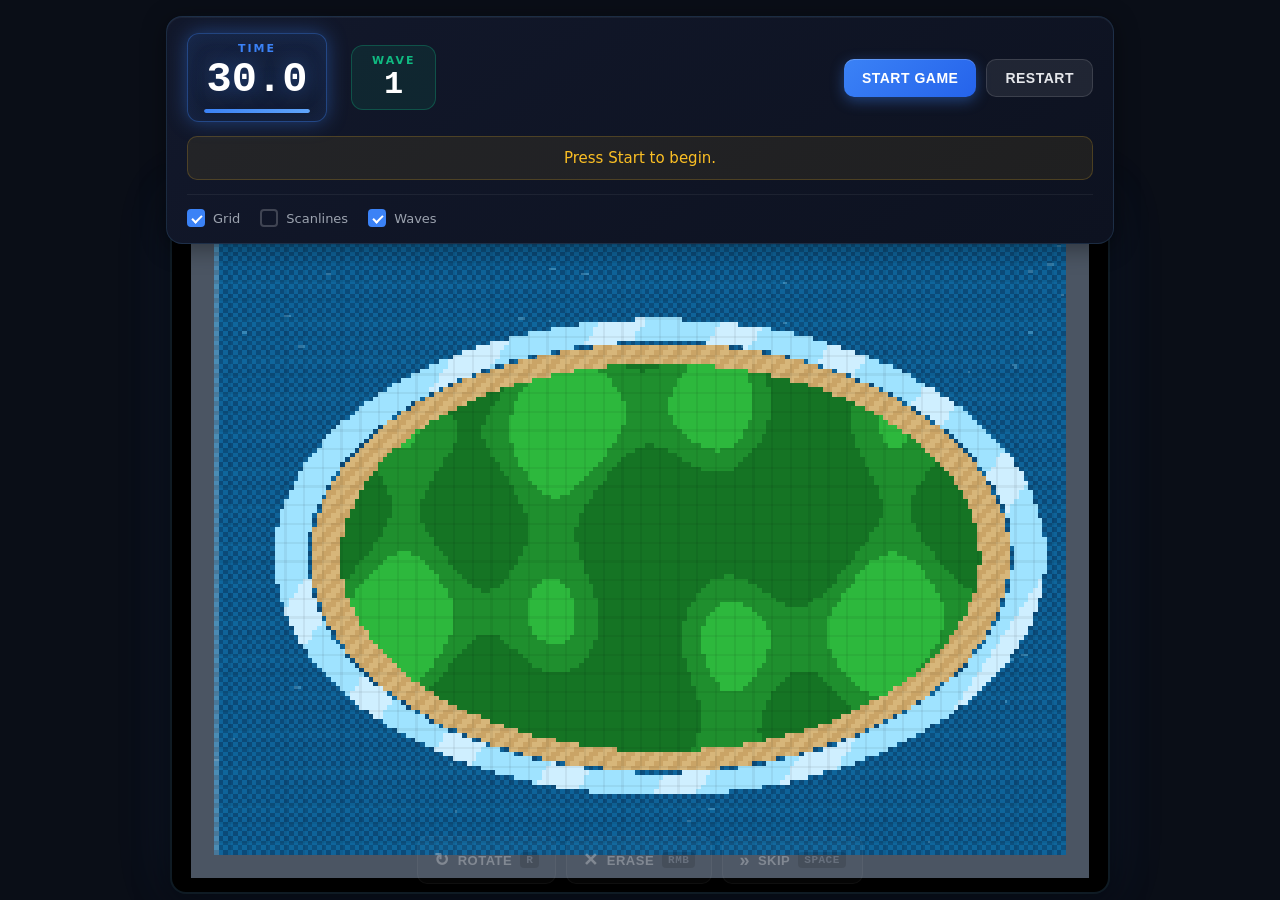
<file: index.html>
<!doctype html>
<html lang="en">
<head>
  <meta charset="utf-8" />
  <meta name="viewport" content="width=device-width, initial-scale=1, maximum-scale=1, user-scalable=no, viewport-fit=cover" />
  <meta name="mobile-web-app-capable" content="yes" />
  <meta name="apple-mobile-web-app-capable" content="yes" />
  <meta name="apple-mobile-web-app-status-bar-style" content="black-translucent" />
  <title>Island Fortress - Rampart Clone</title>
  <link rel="stylesheet" href="styles.css" />
</head>

<body>
  <div class="wrap">
    <!-- Main HUD Panel -->
    <div class="panel hud-panel">
      <div class="hud-top">
        <!-- Timer - Most prominent element -->
        <div class="timer-container">
          <div class="timer-label">TIME</div>
          <div class="timer-display">
            <span id="txtTime">30.0</span>
          </div>
          <div class="timer-bar-container">
            <div class="timer-bar" id="timerBar"></div>
          </div>
        </div>

        <!-- Wave/Round indicator -->
        <div class="wave-container">
          <div class="wave-label">WAVE</div>
          <div class="wave-display">
            <span id="txtRound">1</span>
          </div>
        </div>

        <!-- Action buttons -->
        <div class="action-buttons">
          <button id="btnStart" type="button" class="btn-primary">Start Game</button>
          <button id="btnRestart" type="button" class="btn-secondary">Restart</button>
        </div>
      </div>

      <!-- Status message -->
      <div class="status-container">
        <div id="txtStatus" class="status">Press Start to begin.</div>
      </div>

      <!-- Options row -->
      <div class="options-row">
        <label class="checkbox-label">
          <input type="checkbox" id="chkGrid" checked />
          <span class="checkmark"></span>
          Grid
        </label>

        <label class="checkbox-label">
          <input type="checkbox" id="chkScanlines" />
          <span class="checkmark"></span>
          Scanlines
        </label>

        <label class="checkbox-label">
          <input type="checkbox" id="chkWaves" checked />
          <span class="checkmark"></span>
          Waves
        </label>
      </div>
    </div>

    <!-- Game Canvas -->
    <div class="stage">
      <canvas
        id="view"
        width="1200"
        height="900"
        aria-label="Island fortress pixel scene"
      ></canvas>
    </div>

    <!-- Action buttons (touch + desktop) -->
    <div class="action-bar">
      <button id="btnRotate" type="button" class="btn-action" disabled>
        <span class="btn-icon" aria-hidden="true">&#x21BB;</span>
        <span class="btn-label">Rotate</span>
        <span class="btn-key">R</span>
      </button>
      <button id="btnErase" type="button" class="btn-action" aria-pressed="false" disabled>
        <span class="btn-icon" aria-hidden="true">&#x2715;</span>
        <span class="btn-label">Erase</span>
        <span class="btn-key">RMB</span>
      </button>
      <button id="btnSkip" type="button" class="btn-action" disabled>
        <span class="btn-icon" aria-hidden="true">&#x00BB;</span>
        <span class="btn-label">Skip</span>
        <span class="btn-key">Space</span>
      </button>
    </div>
  </div>

  <!-- Single bundled script (works on file:// and on a server). -->
  <!-- Source lives in src/*.js - run `node build.mjs` after editing to regenerate. -->
  <script src="./game.js"></script>
</body>
</html>
</file>
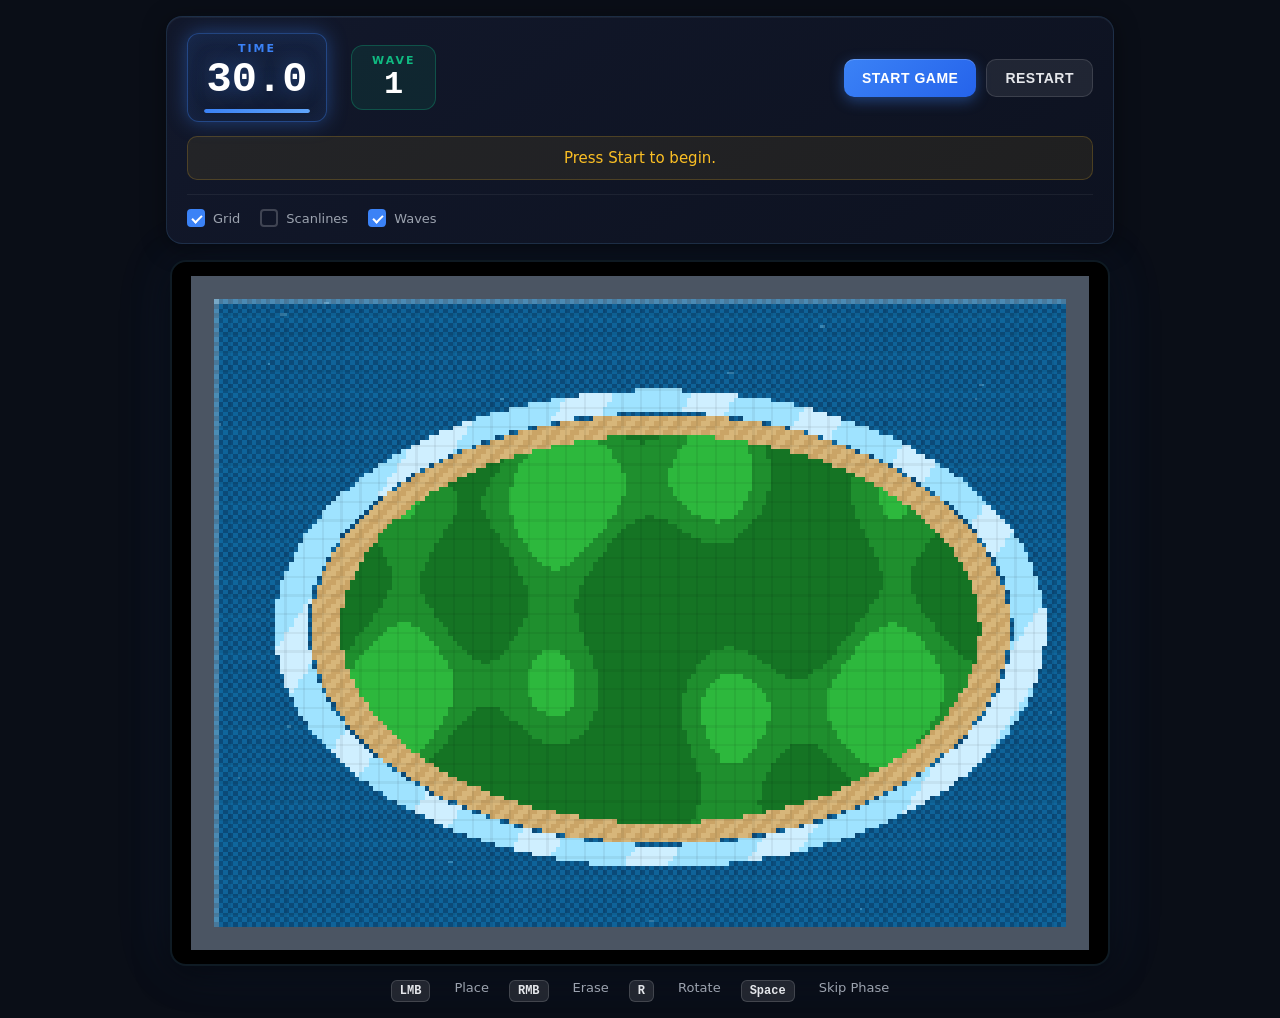
<file: ChatGptRampart/index.html>
<!doctype html>
<html lang="en">
<head>
  <meta charset="utf-8" />
  <meta name="viewport" content="width=device-width,initial-scale=1" />
  <title>Island Fortress - Rampart Clone</title>
  <link rel="stylesheet" href="styles.css" />
</head>

<body>
  <div class="wrap">
    <!-- Main HUD Panel -->
    <div class="panel hud-panel">
      <div class="hud-top">
        <!-- Timer - Most prominent element -->
        <div class="timer-container">
          <div class="timer-label">TIME</div>
          <div class="timer-display">
            <span id="txtTime">30.0</span>
          </div>
          <div class="timer-bar-container">
            <div class="timer-bar" id="timerBar"></div>
          </div>
        </div>

        <!-- Wave/Round indicator -->
        <div class="wave-container">
          <div class="wave-label">WAVE</div>
          <div class="wave-display">
            <span id="txtRound">1</span>
          </div>
        </div>

        <!-- Action buttons -->
        <div class="action-buttons">
          <button id="btnStart" type="button" class="btn-primary">Start Game</button>
          <button id="btnRestart" type="button" class="btn-secondary">Restart</button>
        </div>
      </div>

      <!-- Status message -->
      <div class="status-container">
        <div id="txtStatus" class="status">Press Start to begin.</div>
      </div>

      <!-- Options row -->
      <div class="options-row">
        <label class="checkbox-label">
          <input type="checkbox" id="chkGrid" checked />
          <span class="checkmark"></span>
          Grid
        </label>

        <label class="checkbox-label">
          <input type="checkbox" id="chkScanlines" />
          <span class="checkmark"></span>
          Scanlines
        </label>

        <label class="checkbox-label">
          <input type="checkbox" id="chkWaves" checked />
          <span class="checkmark"></span>
          Waves
        </label>
      </div>
    </div>

    <!-- Game Canvas -->
    <div class="stage">
      <canvas
        id="view"
        width="1200"
        height="900"
        aria-label="Island fortress pixel scene"
      ></canvas>
    </div>

    <!-- Controls hint -->
    <div class="controls-hint">
      <span class="key">LMB</span> Place
      <span class="key">RMB</span> Erase
      <span class="key">R</span> Rotate
      <span class="key">Space</span> Skip Phase
    </div>
  </div>

  <script type="module" src="./src/main.js"></script>
</body>
</html>
</file>
<file: styles.css>
:root {
  --bg: #0a0e17;
  --panel: #12182b;
  --panel-border: rgba(99, 179, 237, 0.15);
  --text: #e5e7eb;
  --muted: #9ca3af;
  --accent: #3b82f6;
  --accent-glow: rgba(59, 130, 246, 0.4);
  --warning: #f59e0b;
  --danger: #ef4444;
  --success: #10b981;
}

* {
  box-sizing: border-box;
}

html, body {
  height: 100%;
  margin: 0;
  background: var(--bg);
  color: var(--text);
  font-family: 'Segoe UI', system-ui, -apple-system, sans-serif;
  -webkit-text-size-adjust: 100%;
  overscroll-behavior: none;
  overflow: hidden;
}

.wrap {
  max-width: 980px;
  margin: 0 auto;
  padding: 16px;
  display: flex;
  flex-direction: column;
  min-height: 100dvh;
  max-height: 100dvh;
}

/* Main Panel */
.panel {
  background: linear-gradient(145deg, var(--panel) 0%, #0d1220 100%);
  border: 1px solid var(--panel-border);
  border-radius: 16px;
  padding: 16px 20px;
  box-shadow:
    0 4px 24px rgba(0, 0, 0, 0.4),
    inset 0 1px 0 rgba(255, 255, 255, 0.05);
}

.hud-panel {
  backdrop-filter: blur(10px);
}

/* Top HUD Row */
.hud-top {
  display: flex;
  align-items: center;
  gap: 24px;
  flex-wrap: wrap;
}

/* Timer - Hero Element */
.timer-container {
  display: flex;
  flex-direction: column;
  align-items: center;
  min-width: 140px;
  padding: 8px 16px;
  background: linear-gradient(180deg, rgba(59, 130, 246, 0.1) 0%, rgba(59, 130, 246, 0.05) 100%);
  border: 1px solid var(--accent-glow);
  border-radius: 12px;
  box-shadow:
    0 0 20px var(--accent-glow),
    inset 0 0 20px rgba(59, 130, 246, 0.1);
}

.timer-label {
  font-size: 11px;
  font-weight: 600;
  letter-spacing: 2px;
  color: var(--accent);
  text-transform: uppercase;
}

.timer-display {
  font-size: 42px;
  font-weight: 700;
  font-family: 'Courier New', monospace;
  color: #fff;
  text-shadow: 0 0 20px var(--accent-glow);
  line-height: 1;
  margin: 4px 0;
}

.timer-display.warning {
  color: var(--warning);
  text-shadow: 0 0 20px rgba(245, 158, 11, 0.6);
  animation: pulse 0.5s ease-in-out infinite;
}

.timer-display.danger {
  color: var(--danger);
  text-shadow: 0 0 20px rgba(239, 68, 68, 0.6);
  animation: pulse 0.3s ease-in-out infinite;
}

@keyframes pulse {
  0%, 100% { opacity: 1; transform: scale(1); }
  50% { opacity: 0.8; transform: scale(1.02); }
}

/* Timer Progress Bar */
.timer-bar-container {
  width: 100%;
  height: 4px;
  background: rgba(255, 255, 255, 0.1);
  border-radius: 2px;
  overflow: hidden;
  margin-top: 4px;
}

.timer-bar {
  height: 100%;
  width: 100%;
  background: linear-gradient(90deg, var(--accent), #60a5fa);
  border-radius: 2px;
  transition: width 0.1s linear, background 0.3s ease;
  box-shadow: 0 0 8px var(--accent-glow);
}

.timer-bar.warning {
  background: linear-gradient(90deg, var(--warning), #fbbf24);
  box-shadow: 0 0 8px rgba(245, 158, 11, 0.6);
}

.timer-bar.danger {
  background: linear-gradient(90deg, var(--danger), #f87171);
  box-shadow: 0 0 8px rgba(239, 68, 68, 0.6);
}

/* Wave/Round Display */
.wave-container {
  display: flex;
  flex-direction: column;
  align-items: center;
  padding: 8px 20px;
  background: rgba(16, 185, 129, 0.1);
  border: 1px solid rgba(16, 185, 129, 0.3);
  border-radius: 12px;
}

.wave-label {
  font-size: 11px;
  font-weight: 600;
  letter-spacing: 2px;
  color: var(--success);
  text-transform: uppercase;
}

.wave-display {
  font-size: 32px;
  font-weight: 700;
  font-family: 'Courier New', monospace;
  color: #fff;
  line-height: 1;
  margin-top: 2px;
}

/* Action Buttons */
.action-buttons {
  display: flex;
  gap: 10px;
  margin-left: auto;
}

button {
  font-size: 14px;
  font-weight: 600;
  border: none;
  border-radius: 10px;
  padding: 10px 18px;
  cursor: pointer;
  transition: all 0.2s ease;
  text-transform: uppercase;
  letter-spacing: 0.5px;
  touch-action: manipulation;
  -webkit-tap-highlight-color: transparent;
  user-select: none;
  -webkit-user-select: none;
}

.btn-primary {
  background: linear-gradient(135deg, var(--accent) 0%, #2563eb 100%);
  color: #fff;
  box-shadow:
    0 4px 14px rgba(59, 130, 246, 0.4),
    inset 0 1px 0 rgba(255, 255, 255, 0.2);
}

.btn-primary:hover {
  transform: translateY(-2px);
  box-shadow:
    0 6px 20px rgba(59, 130, 246, 0.5),
    inset 0 1px 0 rgba(255, 255, 255, 0.2);
}

.btn-primary:active {
  transform: translateY(0);
}

.btn-primary:disabled {
  background: #374151;
  box-shadow: none;
  cursor: not-allowed;
  opacity: 0.6;
}

.btn-secondary {
  background: rgba(255, 255, 255, 0.08);
  color: var(--text);
  border: 1px solid rgba(255, 255, 255, 0.12);
}

.btn-secondary:hover {
  background: rgba(255, 255, 255, 0.12);
  border-color: rgba(255, 255, 255, 0.2);
}

/* Status Message */
.status-container {
  margin-top: 14px;
  padding: 12px 16px;
  background: rgba(251, 191, 36, 0.08);
  border: 1px solid rgba(251, 191, 36, 0.2);
  border-radius: 10px;
}

.status {
  font-size: 15px;
  font-weight: 500;
  color: #fbbf24;
  text-align: center;
  margin: 0;
}

.status.gameover {
  color: var(--danger);
  font-weight: 700;
  animation: pulse 0.5s ease-in-out infinite;
}

/* Options Row */
.options-row {
  display: flex;
  align-items: center;
  gap: 20px;
  margin-top: 14px;
  padding-top: 14px;
  border-top: 1px solid rgba(255, 255, 255, 0.06);
}

.options-divider {
  width: 1px;
  height: 20px;
  background: rgba(255, 255, 255, 0.15);
}

/* Custom Checkboxes */
.checkbox-label {
  display: flex;
  align-items: center;
  gap: 8px;
  font-size: 13px;
  color: var(--muted);
  cursor: pointer;
  transition: color 0.2s ease;
}

.checkbox-label:hover {
  color: var(--text);
}

.checkbox-label input[type="checkbox"] {
  display: none;
}

.checkmark {
  width: 18px;
  height: 18px;
  border: 2px solid rgba(255, 255, 255, 0.2);
  border-radius: 4px;
  position: relative;
  transition: all 0.2s ease;
}

.checkbox-label input[type="checkbox"]:checked + .checkmark {
  background: var(--accent);
  border-color: var(--accent);
}

.checkbox-label input[type="checkbox"]:checked + .checkmark::after {
  content: '';
  position: absolute;
  left: 5px;
  top: 2px;
  width: 4px;
  height: 8px;
  border: solid #fff;
  border-width: 0 2px 2px 0;
  transform: rotate(45deg);
}

/* Game Stage */
.stage {
  display: flex;
  align-items: center;
  justify-content: center;
  margin-top: 16px;
  flex: 1 1 auto;
  min-height: 0;
}

canvas {
  max-width: min(940px, 100%);
  max-height: 100%;
  width: auto;
  height: auto;
  aspect-ratio: 4 / 3;
  image-rendering: pixelated;
  border-radius: 16px;
  border: 2px solid var(--panel-border);
  background: #000;
  box-shadow:
    0 8px 32px rgba(0, 0, 0, 0.5),
    0 0 60px rgba(59, 130, 246, 0.1);
  touch-action: none;
  user-select: none;
  -webkit-user-select: none;
  -webkit-tap-highlight-color: transparent;
  -webkit-touch-callout: none;
}

/* Action Bar (Rotate / Erase / Skip) - works for mouse and touch */
.action-bar {
  display: flex;
  justify-content: center;
  gap: 10px;
  margin-top: 14px;
  flex-wrap: wrap;
}

.btn-action {
  display: inline-flex;
  align-items: center;
  gap: 8px;
  background: rgba(255, 255, 255, 0.06);
  border: 1px solid rgba(255, 255, 255, 0.12);
  color: var(--text);
  padding: 12px 16px;
  border-radius: 10px;
  min-height: 48px;
  min-width: 88px;
  justify-content: center;
  font-size: 13px;
  font-weight: 600;
  text-transform: uppercase;
  letter-spacing: 0.5px;
}

.btn-action:hover {
  background: rgba(255, 255, 255, 0.1);
  border-color: rgba(255, 255, 255, 0.2);
}

.btn-action:active {
  transform: translateY(1px);
}

.btn-action:disabled {
  opacity: 0.35;
  cursor: not-allowed;
}

.btn-action[aria-pressed="true"] {
  background: linear-gradient(135deg, var(--danger) 0%, #b91c1c 100%);
  border-color: var(--danger);
  color: #fff;
  box-shadow: 0 0 14px rgba(239, 68, 68, 0.45);
}

.btn-icon {
  font-size: 18px;
  line-height: 1;
}

.btn-label {
  font-size: 13px;
}

.btn-key {
  display: inline-block;
  padding: 2px 6px;
  background: rgba(0, 0, 0, 0.3);
  border-radius: 4px;
  font-family: 'Courier New', monospace;
  font-size: 11px;
  font-weight: 600;
  color: var(--muted);
}

/* Hide keyboard hints on devices without a hover-capable pointer (touch) */
@media (hover: none) {
  .btn-key { display: none; }
}

/* Responsive */
@media (max-width: 700px) {
  .wrap {
    padding: 8px;
  }

  .panel {
    padding: 12px;
    border-radius: 12px;
  }

  .hud-top {
    flex-direction: column;
    align-items: stretch;
    gap: 10px;
  }

  .timer-container,
  .wave-container {
    flex-direction: row;
    justify-content: space-between;
    padding: 10px 14px;
  }

  .timer-display {
    font-size: 32px;
  }

  .wave-display {
    font-size: 24px;
  }

  .action-buttons {
    margin-left: 0;
    justify-content: center;
  }

  .action-bar {
    gap: 6px;
  }

  .btn-action {
    flex: 1 1 0;
    min-width: 0;
    padding: 12px 8px;
    font-size: 12px;
  }

  .options-row {
    flex-wrap: wrap;
    gap: 12px;
  }

  .status {
    font-size: 14px;
  }
}
</file>
<file: ChatGptRampart/styles.css>
:root {
  --bg: #0a0e17;
  --panel: #12182b;
  --panel-border: rgba(99, 179, 237, 0.15);
  --text: #e5e7eb;
  --muted: #9ca3af;
  --accent: #3b82f6;
  --accent-glow: rgba(59, 130, 246, 0.4);
  --warning: #f59e0b;
  --danger: #ef4444;
  --success: #10b981;
}

* {
  box-sizing: border-box;
}

html, body {
  height: 100%;
  margin: 0;
  background: var(--bg);
  color: var(--text);
  font-family: 'Segoe UI', system-ui, -apple-system, sans-serif;
}

.wrap {
  max-width: 980px;
  margin: 0 auto;
  padding: 16px;
}

/* Main Panel */
.panel {
  background: linear-gradient(145deg, var(--panel) 0%, #0d1220 100%);
  border: 1px solid var(--panel-border);
  border-radius: 16px;
  padding: 16px 20px;
  box-shadow:
    0 4px 24px rgba(0, 0, 0, 0.4),
    inset 0 1px 0 rgba(255, 255, 255, 0.05);
}

.hud-panel {
  backdrop-filter: blur(10px);
}

/* Top HUD Row */
.hud-top {
  display: flex;
  align-items: center;
  gap: 24px;
  flex-wrap: wrap;
}

/* Timer - Hero Element */
.timer-container {
  display: flex;
  flex-direction: column;
  align-items: center;
  min-width: 140px;
  padding: 8px 16px;
  background: linear-gradient(180deg, rgba(59, 130, 246, 0.1) 0%, rgba(59, 130, 246, 0.05) 100%);
  border: 1px solid var(--accent-glow);
  border-radius: 12px;
  box-shadow:
    0 0 20px var(--accent-glow),
    inset 0 0 20px rgba(59, 130, 246, 0.1);
}

.timer-label {
  font-size: 11px;
  font-weight: 600;
  letter-spacing: 2px;
  color: var(--accent);
  text-transform: uppercase;
}

.timer-display {
  font-size: 42px;
  font-weight: 700;
  font-family: 'Courier New', monospace;
  color: #fff;
  text-shadow: 0 0 20px var(--accent-glow);
  line-height: 1;
  margin: 4px 0;
}

.timer-display.warning {
  color: var(--warning);
  text-shadow: 0 0 20px rgba(245, 158, 11, 0.6);
  animation: pulse 0.5s ease-in-out infinite;
}

.timer-display.danger {
  color: var(--danger);
  text-shadow: 0 0 20px rgba(239, 68, 68, 0.6);
  animation: pulse 0.3s ease-in-out infinite;
}

@keyframes pulse {
  0%, 100% { opacity: 1; transform: scale(1); }
  50% { opacity: 0.8; transform: scale(1.02); }
}

/* Timer Progress Bar */
.timer-bar-container {
  width: 100%;
  height: 4px;
  background: rgba(255, 255, 255, 0.1);
  border-radius: 2px;
  overflow: hidden;
  margin-top: 4px;
}

.timer-bar {
  height: 100%;
  width: 100%;
  background: linear-gradient(90deg, var(--accent), #60a5fa);
  border-radius: 2px;
  transition: width 0.1s linear, background 0.3s ease;
  box-shadow: 0 0 8px var(--accent-glow);
}

.timer-bar.warning {
  background: linear-gradient(90deg, var(--warning), #fbbf24);
  box-shadow: 0 0 8px rgba(245, 158, 11, 0.6);
}

.timer-bar.danger {
  background: linear-gradient(90deg, var(--danger), #f87171);
  box-shadow: 0 0 8px rgba(239, 68, 68, 0.6);
}

/* Wave/Round Display */
.wave-container {
  display: flex;
  flex-direction: column;
  align-items: center;
  padding: 8px 20px;
  background: rgba(16, 185, 129, 0.1);
  border: 1px solid rgba(16, 185, 129, 0.3);
  border-radius: 12px;
}

.wave-label {
  font-size: 11px;
  font-weight: 600;
  letter-spacing: 2px;
  color: var(--success);
  text-transform: uppercase;
}

.wave-display {
  font-size: 32px;
  font-weight: 700;
  font-family: 'Courier New', monospace;
  color: #fff;
  line-height: 1;
  margin-top: 2px;
}

/* Action Buttons */
.action-buttons {
  display: flex;
  gap: 10px;
  margin-left: auto;
}

button {
  font-size: 14px;
  font-weight: 600;
  border: none;
  border-radius: 10px;
  padding: 10px 18px;
  cursor: pointer;
  transition: all 0.2s ease;
  text-transform: uppercase;
  letter-spacing: 0.5px;
}

.btn-primary {
  background: linear-gradient(135deg, var(--accent) 0%, #2563eb 100%);
  color: #fff;
  box-shadow:
    0 4px 14px rgba(59, 130, 246, 0.4),
    inset 0 1px 0 rgba(255, 255, 255, 0.2);
}

.btn-primary:hover {
  transform: translateY(-2px);
  box-shadow:
    0 6px 20px rgba(59, 130, 246, 0.5),
    inset 0 1px 0 rgba(255, 255, 255, 0.2);
}

.btn-primary:active {
  transform: translateY(0);
}

.btn-primary:disabled {
  background: #374151;
  box-shadow: none;
  cursor: not-allowed;
  opacity: 0.6;
}

.btn-secondary {
  background: rgba(255, 255, 255, 0.08);
  color: var(--text);
  border: 1px solid rgba(255, 255, 255, 0.12);
}

.btn-secondary:hover {
  background: rgba(255, 255, 255, 0.12);
  border-color: rgba(255, 255, 255, 0.2);
}

/* Status Message */
.status-container {
  margin-top: 14px;
  padding: 12px 16px;
  background: rgba(251, 191, 36, 0.08);
  border: 1px solid rgba(251, 191, 36, 0.2);
  border-radius: 10px;
}

.status {
  font-size: 15px;
  font-weight: 500;
  color: #fbbf24;
  text-align: center;
  margin: 0;
}

.status.gameover {
  color: var(--danger);
  font-weight: 700;
  animation: pulse 0.5s ease-in-out infinite;
}

/* Options Row */
.options-row {
  display: flex;
  align-items: center;
  gap: 20px;
  margin-top: 14px;
  padding-top: 14px;
  border-top: 1px solid rgba(255, 255, 255, 0.06);
}

.options-divider {
  width: 1px;
  height: 20px;
  background: rgba(255, 255, 255, 0.15);
}

/* Custom Checkboxes */
.checkbox-label {
  display: flex;
  align-items: center;
  gap: 8px;
  font-size: 13px;
  color: var(--muted);
  cursor: pointer;
  transition: color 0.2s ease;
}

.checkbox-label:hover {
  color: var(--text);
}

.checkbox-label input[type="checkbox"] {
  display: none;
}

.checkmark {
  width: 18px;
  height: 18px;
  border: 2px solid rgba(255, 255, 255, 0.2);
  border-radius: 4px;
  position: relative;
  transition: all 0.2s ease;
}

.checkbox-label input[type="checkbox"]:checked + .checkmark {
  background: var(--accent);
  border-color: var(--accent);
}

.checkbox-label input[type="checkbox"]:checked + .checkmark::after {
  content: '';
  position: absolute;
  left: 5px;
  top: 2px;
  width: 4px;
  height: 8px;
  border: solid #fff;
  border-width: 0 2px 2px 0;
  transform: rotate(45deg);
}

/* Game Stage */
.stage {
  display: grid;
  place-items: center;
  margin-top: 16px;
}

canvas {
  width: min(940px, 100%);
  height: auto;
  image-rendering: pixelated;
  border-radius: 16px;
  border: 2px solid var(--panel-border);
  background: #000;
  box-shadow:
    0 8px 32px rgba(0, 0, 0, 0.5),
    0 0 60px rgba(59, 130, 246, 0.1);
}

/* Controls Hint */
.controls-hint {
  display: flex;
  justify-content: center;
  gap: 20px;
  margin-top: 14px;
  font-size: 13px;
  color: var(--muted);
}

.key {
  display: inline-block;
  padding: 3px 8px;
  background: rgba(255, 255, 255, 0.1);
  border: 1px solid rgba(255, 255, 255, 0.15);
  border-radius: 6px;
  font-family: 'Courier New', monospace;
  font-size: 12px;
  font-weight: 600;
  color: var(--text);
  margin-right: 4px;
}

/* Responsive */
@media (max-width: 700px) {
  .hud-top {
    flex-direction: column;
    align-items: stretch;
  }

  .timer-container,
  .wave-container {
    flex-direction: row;
    justify-content: space-between;
    padding: 12px 16px;
  }

  .timer-display {
    font-size: 32px;
  }

  .wave-display {
    font-size: 24px;
  }

  .action-buttons {
    margin-left: 0;
    justify-content: center;
  }

  .controls-hint {
    flex-wrap: wrap;
    gap: 12px;
  }
}
</file>
